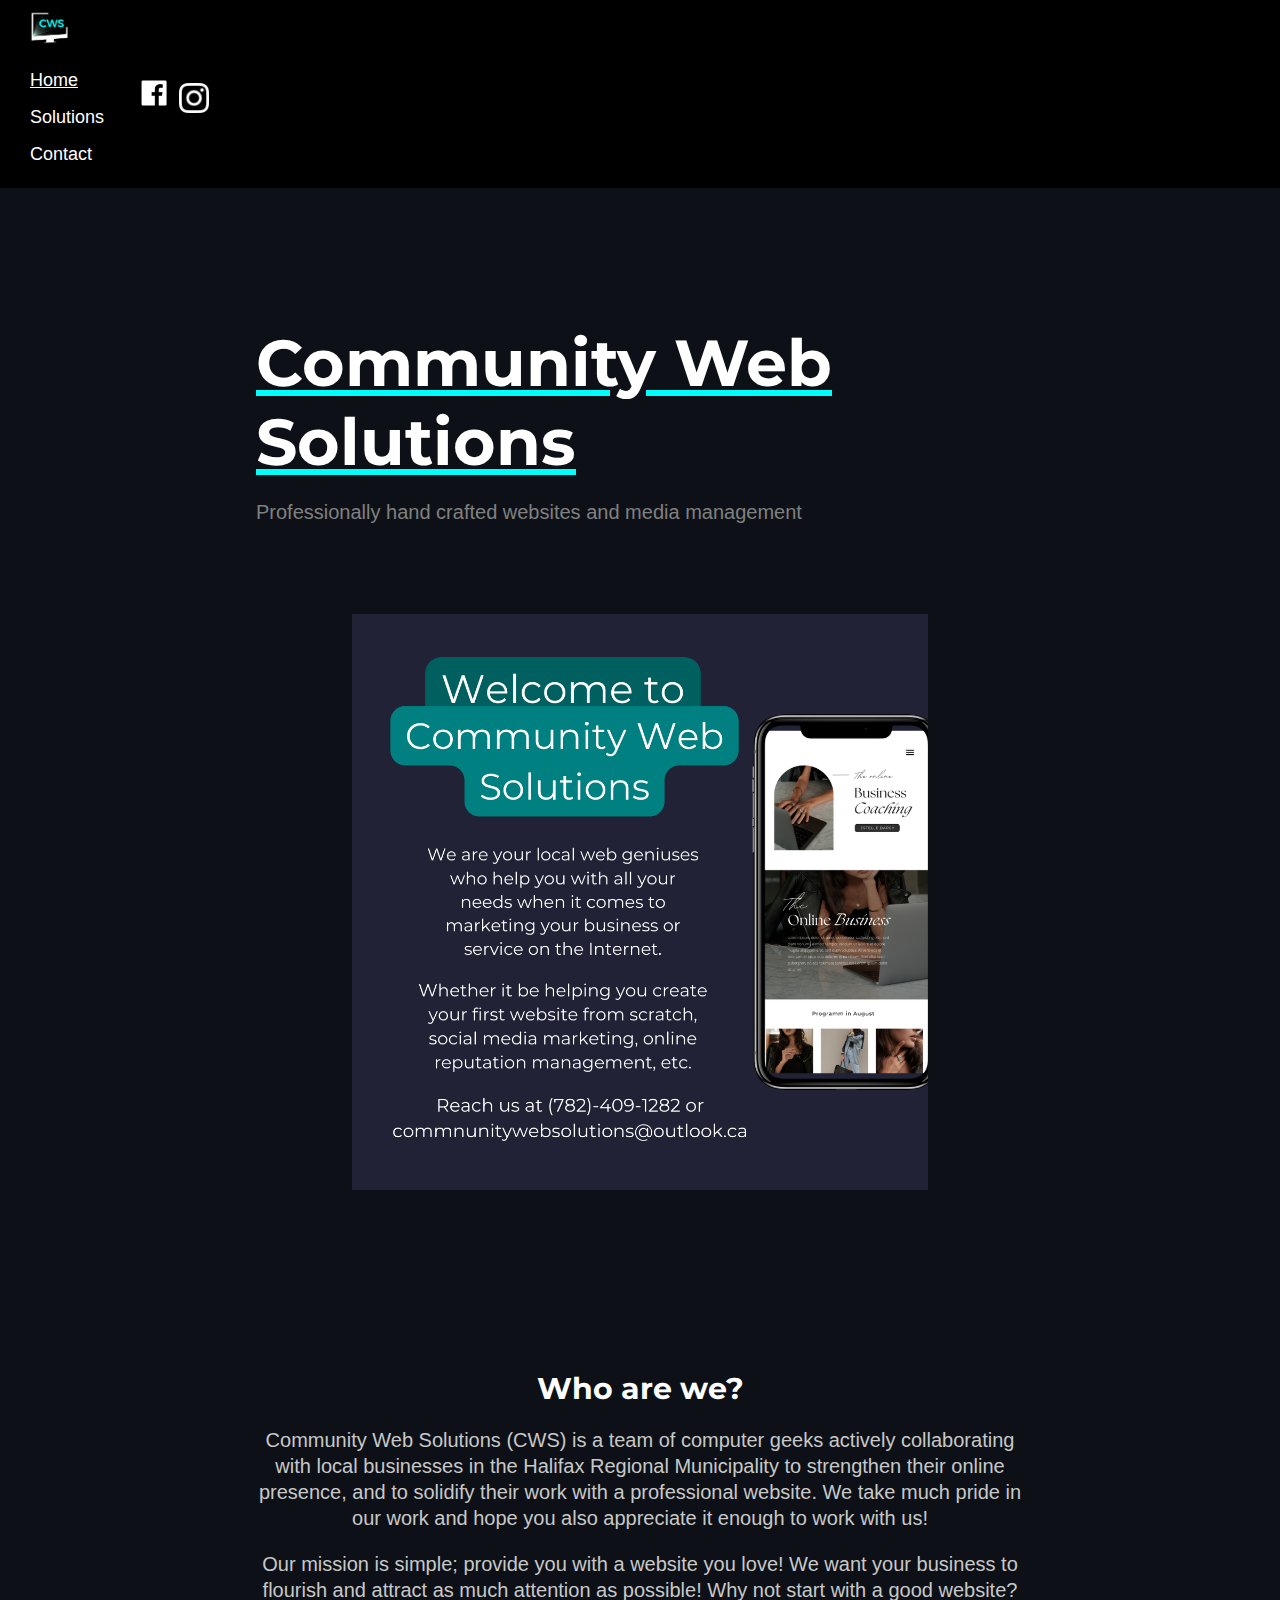
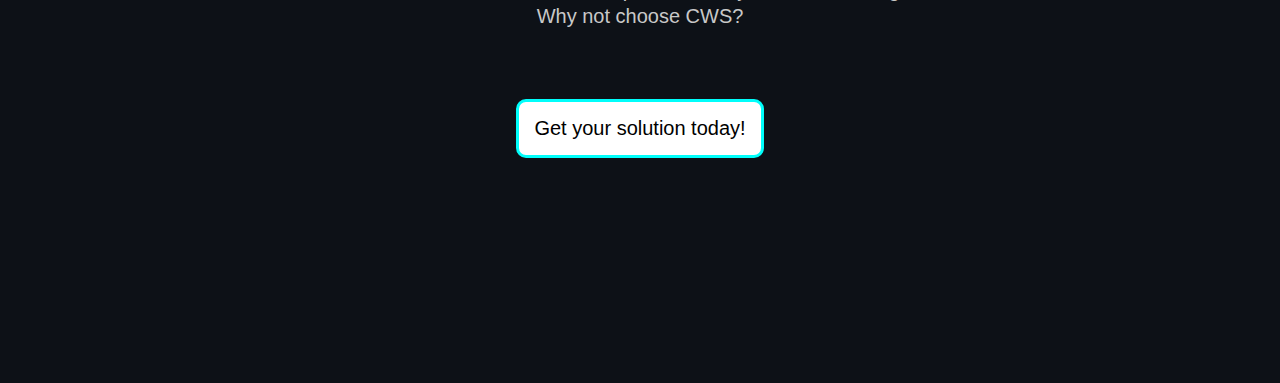
<file: docs/index.html>
<!DOCTYPE html>
<html lang="en">
<head>
    <meta name="google-site-verification" content="DzcTsRBQCcR4jIliSOoc-kloFg2DnApJb-EI_37fcuE" />
    <meta name="description" content="Community Web Solutions (CWS), based in Halifax, transforms local businesses' 
        online presence with expert web design and development, effective SEO, impactful social media marketing, and 
        reliable online reputation management. Partner with us to elevate your brand and achieve digital success.">


    <meta charset="UTF-8">
    <meta name="viewport" content="width=device-width, initial-scale=1.0">
    <title>Community Web Solutions</title>
    <link rel="icon" type="image/x-icon" href="images/cws-favicon.png">
    <link rel="stylesheet" href="styles/style.css">
    
    <link rel="preconnect" href="https://fonts.googleapis.com">
    <link rel="preconnect" href="https://fonts.gstatic.com" crossorigin>
    <link href="https://fonts.googleapis.com/css2?family=Montserrat:ital,wght@0,100..900;1,100..900&display=swap" rel="stylesheet">
</head>
<body>
    <header>
        <nav>
            <div class="nav-pages">
                <img src="images/logo.png" width="40" height="40">
                <p> <u> <a href="index.html">Home</a> </u> </p>
                <p> <a href="pages/solutions.html">Solutions</a> </p>
                <p> <a href="pages/contact.html">Contact</a> </p>
            </div>
            
            <div class="nav-links">
                <a href="https://www.facebook.com/profile.php?id=61560392730161&mibextid=LQQJ4d">
                    <img src="images/facebook-logo-png-white-facebook-logo-png-white-facebook-icon-png-32.png" width="40">
                </a>
                <a href="https://www.instagram.com/cwshfx?igsh=OGhjMTA1YmE2MHQ4">
                    <img src="images/instagram-white-icon.webp" width="30">
                </a>
            </div>
        </nav>
    </header>
    <main>
        <div class="landing">
            <h1> Community Web Solutions </h1>
            <p>
                Professionally hand crafted websites and media management
            </p>
            <img src="./images/Welcome_to.png" id="design-img">
        </div>
        <div class="who-are-we">
            <h1 id="who-title">Who are we?</h1>
            <p id="who-about">
                Community Web Solutions (CWS) is a team of computer geeks
                actively collaborating with local businesses in the Halifax Regional Municipality
                to strengthen their online presence, and to solidify their work with a professional website. We take much pride in our
                work and hope you also appreciate it enough to work with us! 
            </p>
            <p id="who-about">
                Our mission is simple; provide you with a website you love! We want your business to flourish and attract
                as much attention as possible! Why not start with a good website? Why not choose CWS? 
            </p>
        </div>
        <div class="button-border">
            <button onclick="window.location.href = './pages/contact.html';">Get your solution today!</button>
        </div>
    </main>
</body>

</html>
</file>
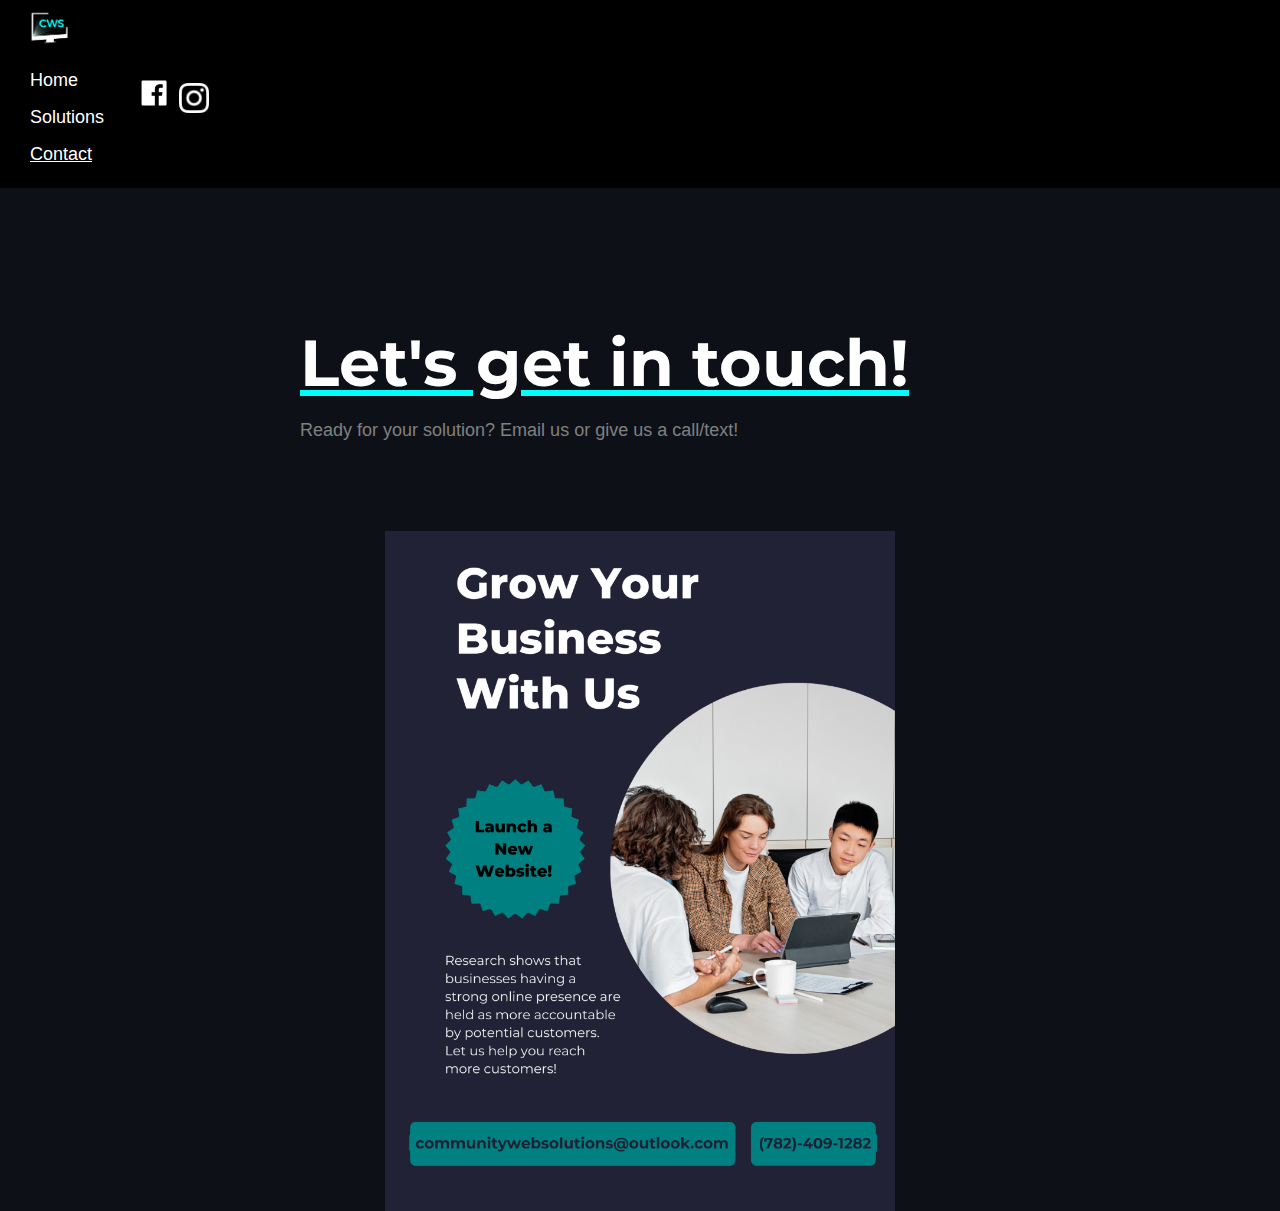
<file: docs/pages/contact.html>
<!DOCTYPE html>
<html lang="en">
<head>
    <meta charset="UTF-8">
    <meta name="viewport" content="width=device-width, initial-scale=1.0">
    <title>Contact | CWS</title>
    <link rel="stylesheet" href="../styles/contact.css">
    <link rel="icon" type="image/x-icon" href="../images/cws-favicon.png">

    <link rel="preconnect" href="https://fonts.googleapis.com">
    <link rel="preconnect" href="https://fonts.gstatic.com" crossorigin>
    <link href="https://fonts.googleapis.com/css2?family=Montserrat:ital,wght@0,100..900;1,100..900&display=swap" rel="stylesheet">
</head>
<body>
    <header>
        <nav>
            <div class="nav-pages">
                <img src="../images/logo.png" width="40" height="40">
                <p> <a href="../index.html">Home</a> </p>
                <p> <a href="./solutions.html">Solutions</a> </p>
                <p> <u> <a href="./contact.html">Contact</a> </u> </p>
            </div>
            
            <div class="nav-links">
                <a href="https://www.facebook.com/profile.php?id=61560392730161&mibextid=LQQJ4d">
                    <img src="../images/facebook-logo-png-white-facebook-logo-png-white-facebook-icon-png-32.png" width="40">
                </a>
                <a href="https://www.instagram.com/cwshfx?igsh=OGhjMTA1YmE2MHQ4">
                    <img src="../images/instagram-white-icon.webp" width="30">
                </a>
            </div>
        </nav>
    </header>
    <main>
        <h1>Let's get in touch!</h1>
        <p>Ready for your solution? Email us or give us a call/text!</p>
        <img src="../images/Launch_a_New_Website.png" id="contact-img">

    </main>
</body>
</html>
</file>
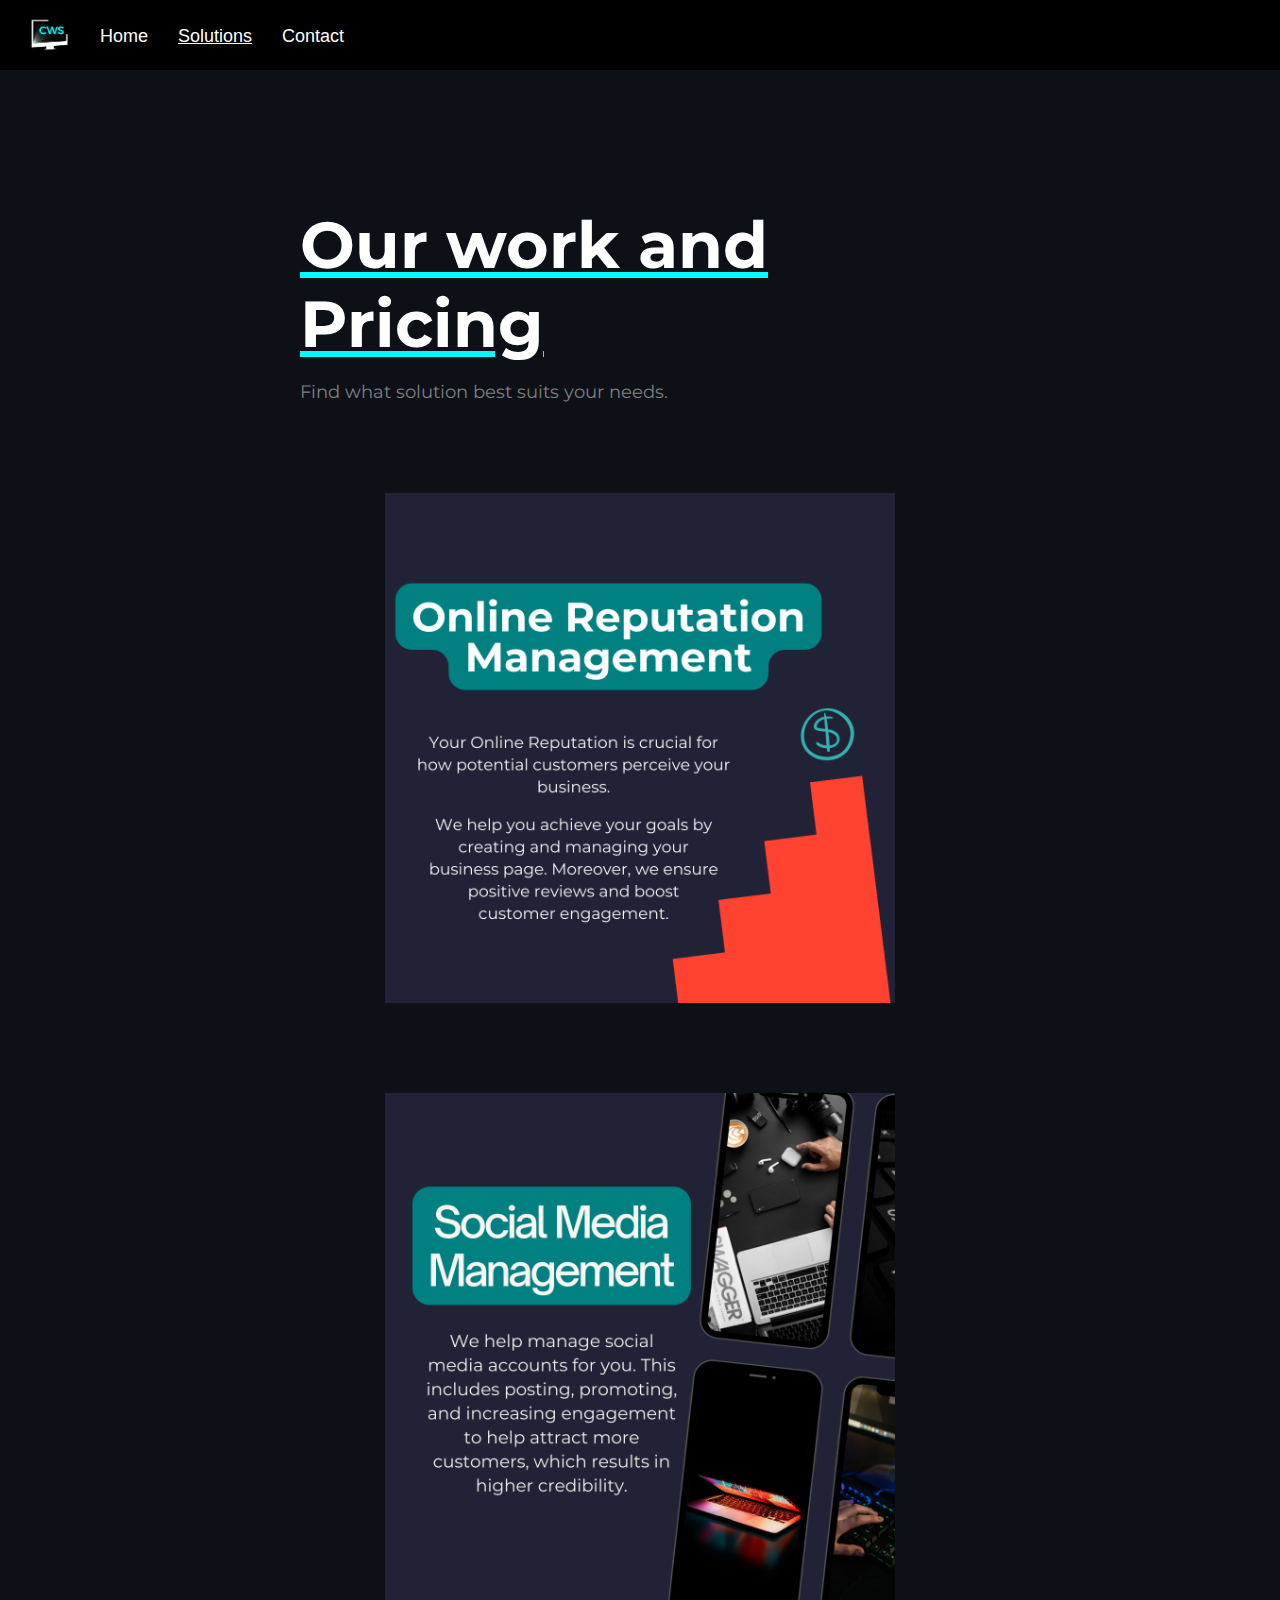
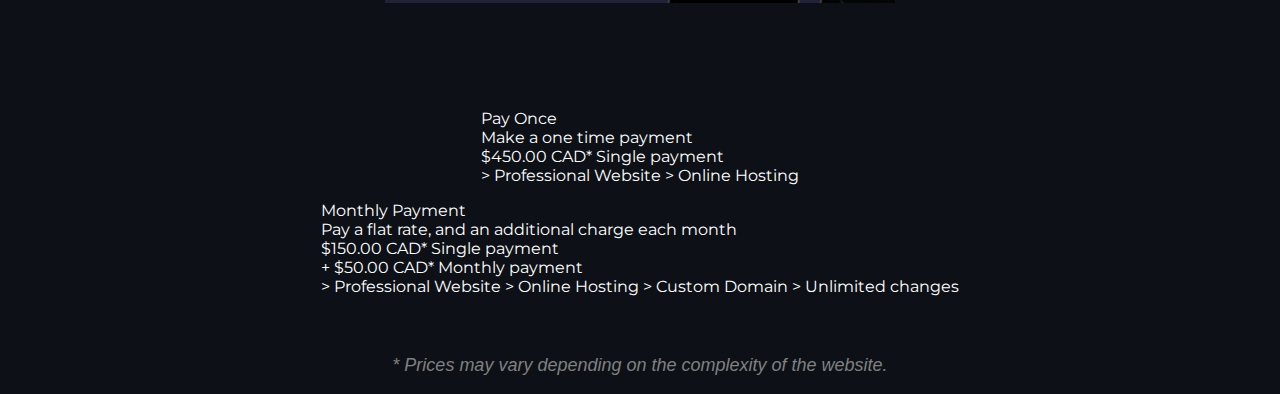
<file: docs/pages/solutions.html>
<!DOCTYPE html>
<html lang="en">
<head>
    <meta charset="UTF-8">
    <meta name="viewport" content="width=device-width, initial-scale=1.0">
    <title>Solutions | CWS</title>
    <link rel="stylesheet" href="../styles/solutions.css">
    <link rel="icon" type="image/x-icon" href="../images/cws-favicon.png">

    <link rel="preconnect" href="https://fonts.googleapis.com">
    <link rel="preconnect" href="https://fonts.gstatic.com" crossorigin>
    <link href="https://fonts.googleapis.com/css2?family=Montserrat:ital,wght@0,100..900;1,100..900&display=swap" rel="stylesheet">
</head>
<body>
    <header>
        <nav>
            <img src="../images/logo.png" width="40" height="40">
            <p> <a href="../index.html">Home</a> </p>
            <p> <u> <a href="./solutions.html">Solutions</a> </u> </p>
            <p> <a href="./contact.html">Contact</a> </p>
            
        </nav>
    </header>
    <main>
        <div class="title-and-info">
            <h1> Our work and Pricing </h1>
            <p> Find what solution best suits your needs. </p>
        </div>
        <div class="img-container">
            <img src="../images/Online_Reputation_Management.png" id="solution-img">
            <img src="../images/Social_Media_Management.png" id="solution-img">
        </div>

        <div class="payment-options-container">
            <div class="pricing-box">
                <div class="pricing-title">Pay Once</div>
                <div class="pricing-description">Make a one time payment</div>
                <div class="pricing-price"><span class="pricing-cost">$450.00 CAD*</span><span class="pricing-per"> Single payment</span></div>
                <div class="pricing-features">
                    <span class="feature"><span class="arrow">></span> Professional Website</span>
                    <span class="feature"><span class="arrow">></span> Online Hosting</span>
    
                </div>
            </div>
            <div class="pricing-box">
                <div class="pricing-title">Monthly Payment</div>
                <div class="pricing-description">Pay a flat rate, and an additional charge each month</div>
                <div class="pricing-price"><span class="pricing-cost">$150.00 CAD*</span><span class="pricing-per"> Single payment</span></div>
                <div class="pricing-price"><span class="pricing-cost">+ $50.00 CAD*</span><span class="pricing-per"> Monthly payment</span></div>
                <div class="pricing-features">
                    <span class="feature"><span class="arrow">></span> Professional Website</span>
                    <span class="feature"><span class="arrow">></span> Online Hosting</span>
                    <span class="feature"><span class="arrow">></span> Custom Domain</span>
                    <span class="feature"><span class="arrow">></span> Unlimited changes</span>
                </div>
            </div>
        </div>

        <div class="additional-notes">
            <p>
                * Prices may vary depending on the complexity of the website.
            </p>
        </div>
    
    </main>
</body>
</html>
</file>
<file: docs/styles/style.css>
body {
    overflow-x: hidden;
    width: 100%;
    margin:0;
    padding:0;
    background-color: #0d1117;
    color:white;
}

nav {
    background-color: black;
    display: flex;
    gap: 30px;
    align-items: center;
    font-family: Helvetica;
    padding-left: 30px;
    padding-top: 10px;
    padding-bottom: 7px;
}

nav a {
    color:white;
    text-decoration: none;
    font-size: large;
}

h1 {
    font-family: "Montserrat", sans-serif;
    margin-top:15vh;
    margin-bottom:0px;
    font-size: 65px;
    text-decoration: underline;
    text-decoration-color: rgb(0, 254, 251);
}

main {
    padding-left: min(300px, 20%);
    padding-right: min(300px, 20%);
}

main p, a {
    font-family: Arial;
    font-size: 20px;
    color: grey;
    text-decoration: none;
}

button {
    color:black;
    margin-top:50px;
    padding:15px;
    font-family: Arial;
    font-size: 20px;
    background-color:white;
    border-radius:10px;
    border: 3px solid rgb(0, 254, 251);
}

#who-title {
    margin-top:20vh;
    display:flex;
    justify-content: center;
    font-size: 30px;
    text-decoration: none;
    text-align: center;
}

#who-about {
    font-size: 20px;
    font-family: Helvetica;
    color:rgb(200,200,200);
    text-align: center;
    line-height: 1.3;
}

#design-img {
    margin-top:10vh;
    display: block;
    margin-left: auto;
    margin-right: auto;
    width: 75%;
}



.button-border {
    display: flex;
    justify-content: center;
    align-items: center;
    margin-bottom:25vh;
}

@media screen and (max-width: 820px) { /* tablet view */
    main {
        padding-left: min(100px, 20%);
        padding-right: min(100px, 20%);
    }

    h1 {
        font-size: 45px;
    }

    main p, button { 
        font-size:17px;
    }

    button {
        padding:10px;
    }

    #who-title {
        font-size:22px;
    }

    #who-about {
        font-size: 17px;
    }

    #design-img {
        width:85%;
    }
}

@media screen and (max-width: 420px) { /* mobile screen */

    main {
        padding-left: min(20px, 100%);
        padding-right: min(20px, 100%);
    }

    h1 {
        font-size:35px;
        margin-top: 10vh;
    }

    .button-border {
        display:flex;
        justify-content: center;
    }

    nav {
        padding-left:20px;
    }

    #who-title {
        margin-top: 15vh;
    }

    #design-img {
        width:100%;
    }
}
</file>
<file: docs/styles/contact.css>
body {
    overflow-x: hidden;
    width: 100%;
    margin:0;
    padding:0;
    background-color: #0d1117;
    color:white;
}

nav {
    background-color: black;
    display: flex;
    gap: 30px;
    align-items: center;
    font-family: Helvetica;
    padding-left: 30px;
    padding-top: 10px;
    padding-bottom: 7px;
}

nav a {
    color:white;
    text-decoration: none;
    font-size: large;
}

h1 {
    font-family: "Montserrat", sans-serif;
    margin-top:15vh;
    margin-bottom:0px;
    font-size: 65px;
    text-decoration: underline;
    text-decoration-color: rgb(0, 254, 251);
}

main {
    padding-left: min(300px, 30%);
    padding-right: min(300px, 30%);
}

main p, a {
    font-family: Arial;
    font-size: 18px;
    color: grey;
    text-decoration: none;
}

#contact-img {
    margin-top:10vh;
    display: block;
    margin-left: auto;
    margin-right: auto;
    width: 75%;
}

@media screen and (max-width: 820px) { /* tablet view */
    main {
        padding-left: min(100px, 20%);
        padding-right: min(100px, 20%);
    }

    main p {
        font-size: 17px;
    }

    h1 {
        margin-top:10vh;
        font-size: 45px;
    }

    #contact-img {
        width:85%;
    }
}

@media screen and (max-width: 420px) { /* mobile screen */

    main {
        padding-left: min(20px, 100%);
        padding-right: min(20px, 100%);
    }

    h1 {
        margin-top:10vh;
        justify-content: left;
        font-size: 35px;
    }

    nav {
        padding-left:20px;
    }

    #contact-img {
        width:100%;
    }
}
</file>
<file: docs/styles/solutions.css>
body {
    overflow-x: hidden;
    width: 100%;
    margin:0;
    padding:0;
    background-color: #0d1117;
    color:white;
}

nav {
    background-color: black;
    display: flex;
    gap: 30px;
    align-items: center;
    font-family: Helvetica;
    padding-left: 30px;
    padding-top: 10px;
    padding-bottom: 7px;
}

nav a {
    color:white;
    text-decoration: none;
    font-size: large;
}

h1 {
    font-family: "Montserrat", sans-serif;
    margin-top:15vh;
    margin-bottom:0px;
    font-size: 65px;
    text-decoration: underline;
    text-decoration-color: rgb(0, 254, 251);
}

main {
    padding-left: min(300px, 30%);
    padding-right: min(300px, 30%);
}

main p, a {
    font-family: Arial;
    font-size: 18px;
    color: grey;
    text-decoration: none;
}

#solution-img {
    margin-top:10vh;
    display: block;
    margin-left: auto;
    margin-right: auto;
    width: 75%;
}

.img-container {
    margin-bottom: 10vh;
}

.payment-options-container {
    display: flex;
    flex-wrap: wrap;
    justify-content: space-evenly;
    align-items: center;
    gap: 1rem;
    font-family: "Montserrat", sans-serif;
    padding: 1rem;
}

.payment-option-box {
    display: flex;
    flex-direction: column;
    align-items: center;
    width: 100%;
    max-width: 250px;
    min-width: 200px;
    border: 1px solid black;
    background-color: rgb(207, 207, 207);
    border-radius: 5px;
    margin: 1rem;
    box-sizing: border-box;
    padding: 2rem;
    height: 40vh;
    color: black;
    box-shadow: 5px 5px 5px black;
    transition: 1s;
}

.payment-option-box:hover {
    transform: scale(101%);
}

.product-title {
    margin-top: 0.5rem;
    font-size: 1.2rem;
    font-weight: 800;
    text-align: center;
}

.product-description {
    width: 100%;
    margin-top: 0.5rem;
    font-size: 0.9rem;
    color: rgb(35, 35, 35);
    font-weight: 400;
    text-align: center;
}

.product-features {
    display: flex;
    flex-direction: column;
    width: 100%;
    align-items: start;
    margin: 1rem 0;
    font-size: 1rem;
    padding-left: 5%;
}

.checkmark {
    color: green;
}

.price {
    background-color: rgb(41, 41, 180);
    border-radius: 1rem;
    padding: 5px;
    color: white;
}

.price-info {
    font-size: 0.9rem;
    color: rgb(35, 35, 35);
    padding: 5px;
}

.product-price {
    display: flex;
    flex-direction: row;
    align-items: center;
    justify-content: center;
    width: 100%;
}

h1 {
    font-family: "Montserrat", sans-serif;
    text-decoration: underline;
    text-decoration-color: rgb(0, 254, 251);
}

.title-and-info {
    width: 100%;
    align-items: center;
    justify-content: center;
    
}

.title-and-info > p {
    color: gray;
    font-family: "Montserrat", sans-serif;
}

.additional-notes {
    display: flex;
    justify-content: center;
    color:grey;
    margin-top:25px;
    font-style: italic;
}

@media screen and (max-width: 820px) { /* tablet view */
    main {
        padding-left: min(100px, 20%);
        padding-right: min(100px, 20%);
    }

    main p {
        font-size: 17px;
    }

    h1 {
        margin-top:10vh;
        font-size: 45px;
    }

    #solution-img {
        width:85%;
    }
}

@media screen and (max-width: 420px) { /* mobile screen */

    main {
        padding-left: min(20px, 100%);
        padding-right: min(20px, 100%);
    }

    h1 {
        margin-top:10vh;
        justify-content: left;
        font-size: 35px;
    }

    nav {
        padding-left:20px;
    }

    .title-and-info {
        justify-content: left;
        text-align: left;
    }

    #solution-img {
        width:100%;
    }
}































/* .pricing-options-container {
    display: flex;
    justify-content: space-evenly;
    align-items: center;
    height: 80vh;
    margin-top: 20px;
}

.pricing-option-box {
    background-color: #010101;
    border: 5px solid rgb(0, 0, 0);
    border-radius: 5px;
    width: 40%;
    padding: 15px;
    text-align: center;
    font-family: "Montserrat", sans-serif;
}

.pricing-title {
    font-size: 1.5em;
    margin-bottom: 10px;
   
}

.pricing-description {
    margin-bottom: 15px;
    color: rgb(161, 161, 161);
}

.pricing-info {
    font-size: 1.2em;
    font-weight: bold;
}

.pricing-additions {
    display: flex;
    flex-direction: column;
    align-items: start;
    
}

#extraInfo {
    color: gray;
    font-weight: 400;
    font-size: 1rem;
} */
</file>
